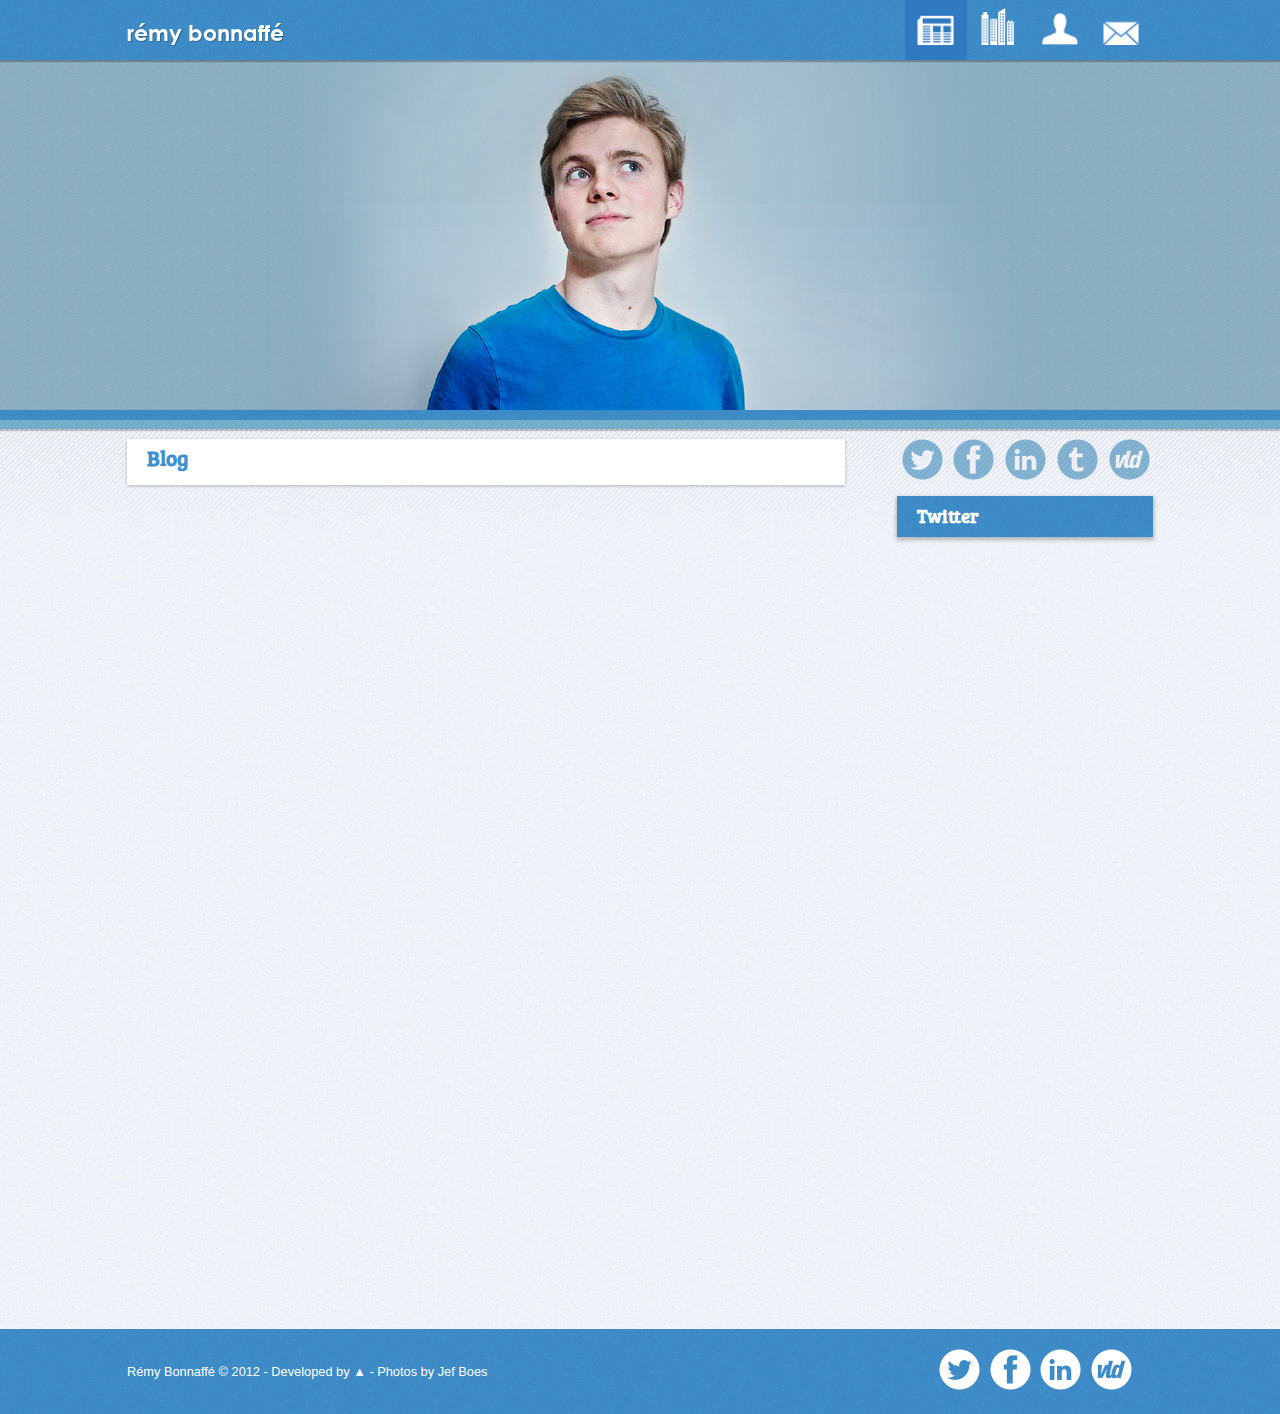
<file: index.html>
<!doctype html>
<!--[if lt IE 7]> <html class="no-js lt-ie9 lt-ie8 lt-ie7" lang="en"> <![endif]-->
<!--[if IE 7]>    <html class="no-js lt-ie9 lt-ie8" lang="en"> <![endif]-->
<!--[if IE 8]>    <html class="no-js lt-ie9" lang="en"> <![endif]-->
<!--[if gt IE 8]><!--> <html class="no-js" lang="en"> <!--<![endif]-->
	<head>
		<meta charset="utf-8">
		<title>Rémy Bonnaffé</title>
		<meta name="description" content="">
		<meta name="author" content="">
		<meta name="viewport" content="width=device-width, initial-scale=1.0, maximum-scale=1.0">
		<link rel="stylesheet" href="css/style.css">
		<script src="js/libs/modernizr-2.5.3.min.js"></script>
	</head>
	<body>
	<!--[if lt IE 7]><p class=chromeframe>Your browser is <em>ancient!</em> <a href="http://browsehappy.com/">Upgrade to a different browser</a> or <a href="http://www.google.com/chromeframe/?redirect=true">install Google Chrome Frame</a> to experience this site.</p><![endif]-->
		<div class="header-container">
			<header>
				<h1 class="title"><a href="index.html">rémy bonnaffé</a></h1>
				<nav>
					<ul>
						<li class="active"><a id="a" option="Home" href="index.html"></a></li>
						<li><a id="b" option="Gemeenteraadsverkiezing" href="gemeenteraadsverkiezing/index.html"></a></li>
						<li><a id="c" option="Over mij" href="overmij/index.html"></a></li>
						<li><a id="d" option="Contact" href="contact/index.html"></a></li>
					</ul>
				</nav>
			</header>
		</div>
		<div id="picture">
			<img src="img/frontpagepic.png" alt="photo">
		</div>
		<div id="stroke"></div>
		<div id="main-container">
			<div class="wrapper home">
				<div id="main" class="clearfix">
					<article>
						<h2>Blog</h2>
						<div id="tumblr">
							<script type="text/javascript" src="http://rbonnaffe.tumblr.com/js?num=100"></script>
						</div>
					</article>
				</div>
				<aside>
					<ul>
						<li><a href="https://twitter.com/#!/remybonnaffe"></a></li>
						<li><a href="https://www.facebook.com/remy.bonnaffe"></a></li>
						<li><a href="http://www.linkedin.com/pub/r%C3%A9my-bonnaff%C3%A9/33/a82/552"></a></li>
						<li><a href="http://remybonnaffe.tumblr.com"></a></li>
						<li><a href="http://www.openvld.be"></a></li>
					</ul>
					<section id="feed">
						<h3>Twitter</h3>
						<div id="tweets"></div>
					</section>
				</aside>
			</div>
		</div>
		<div id="footer-container">
			<footer class="wrapper">
				<p>Rémy Bonnaffé &copy; 2012 - Developed by <a href="http://integralstudios.be">▲</a> - Photos by <a href="http://www.jefboesphotography.be">Jef Boes</a></p>
				<ul id="social-icons">
					<li><a href="https://twitter.com/#!/remybonnaffe"></a></li>
					<li><a href="https://www.facebook.com/remy.bonnaffe"></a></li>
					<li><a href="http://www.linkedin.com/pub/r%C3%A9my-bonnaff%C3%A9/33/a82/552"></a></li>
					<li><a href="http://www.openvld.be"></a></li>
				</ul>
			</footer>
		</div>
	<script src="//ajax.googleapis.com/ajax/libs/jquery/1.7.2/jquery.min.js"></script>
	<script>window.jQuery || document.write('<script src="js/libs/jquery-1.7.2.min.js"><\/script>')</script>
	<script src="js/script.js"></script>
	<script>
		var _gaq=[['_setAccount','UA-31216959-1'],['_trackPageview']];
		(function(d,t){var g=d.createElement(t),s=d.getElementsByTagName(t)[0];
		g.src=('https:'==location.protocol?'//ssl':'//www')+'.google-analytics.com/ga.js';
		s.parentNode.insertBefore(g,s)}(document,'script'));
	</script>
	</body>
</html>
</file>
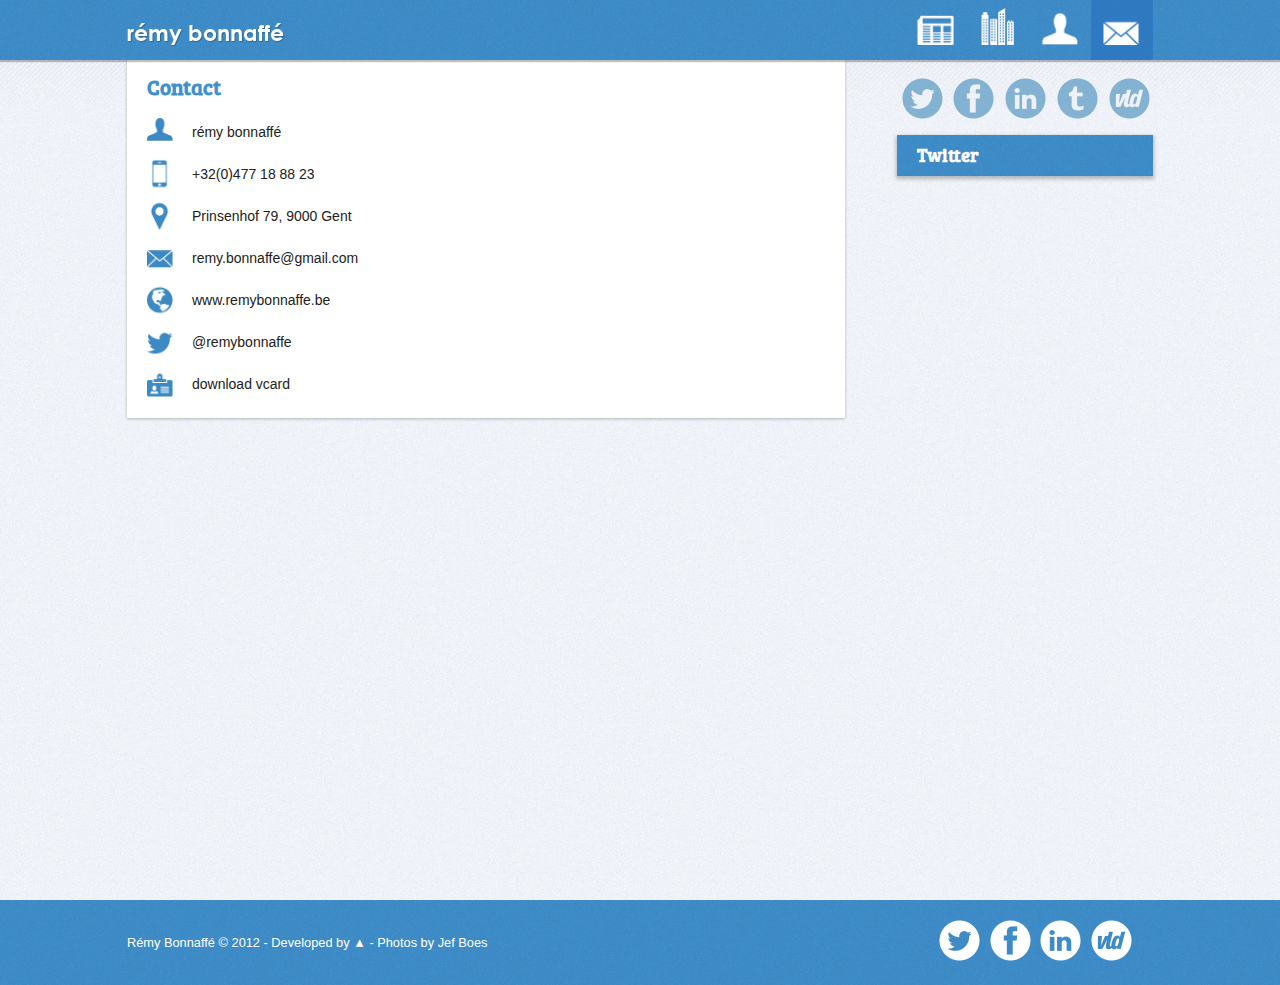
<file: contact/index.html>
<!doctype html>
<!--[if lt IE 7]> <html class="no-js lt-ie9 lt-ie8 lt-ie7" lang="en"> <![endif]-->
<!--[if IE 7]>    <html class="no-js lt-ie9 lt-ie8" lang="en"> <![endif]-->
<!--[if IE 8]>    <html class="no-js lt-ie9" lang="en"> <![endif]-->
<!--[if gt IE 8]><!--> <html class="no-js" lang="en"> <!--<![endif]-->
	<head>
		<meta charset="utf-8">
		<title>Rémy Bonnaffé</title>
		<meta name="description" content="">
		<meta name="author" content="">
		<meta name="viewport" content="width=device-width, initial-scale=1.0, maximum-scale=1.0">
		<link rel="stylesheet" href="../css/style.css">
		<script src="../js/libs/modernizr-2.5.3.min.js"></script>
	</head>
	<body>
	<!--[if lt IE 7]><p class=chromeframe>Your browser is <em>ancient!</em> <a href="http://browsehappy.com/">Upgrade to a different browser</a> or <a href="http://www.google.com/chromeframe/?redirect=true">install Google Chrome Frame</a> to experience this site.</p><![endif]-->	
		<div class="header-container">
			<header>
				<h1 class="title"><a href="../index.html">rémy bonnaffé</a></h1>
				<nav>
					<ul>
						<li><a id="a" option="Home" href="../index.html"></a></li>
						<li><a id="b" option="Gemeenteraadsverkiezing" href="../gemeenteraadsverkiezing/index.html"></a></li>
						<li><a id="c" option="Over mij" href="../overmij/index.html"></a></li>
						<li class="active"><a id="d" option="Contact" href="../contact/index.html"></a></li>
					</ul>
				</nav>
			</header>
		</div>
		<div id="main-container">
			<div class="wrapper contact">
				<div id="main" class="clearfix">
					<article>
						<h2>Contact</h2>
						<p>rémy bonnaffé <span>this is awsome</span></p>
						<p>+32(0)477 18 88 23</p>
						<p><a href="http://goo.gl/maps/mhvk">Prinsenhof 79, 9000 Gent</a></p>
						<p><a href="#" onclick="this.href='mailto:'+ this.innerHTML.split('').reverse().join('')" style="unicode-bidi:bidi-override; direction: rtl;">moc.liamg@effannob.ymer</a>&#x200E;</p>
						<p><a href="http://www.remybonnaffe.be">www.remybonnaffe.be</a></p>
						<p><a href="https://twitter.com/remybonnaffe/">@remybonnaffe</a></p>
						<p><a href="../data/vcard.vcf">download vcard</a></p>
					</article>
				</div>
				<aside>
					<ul>
						<li><a href="https://twitter.com/#!/remybonnaffe"></a></li>
						<li><a href="https://www.facebook.com/remy.bonnaffe"></a></li>
						<li><a href="http://www.linkedin.com/pub/r%C3%A9my-bonnaff%C3%A9/33/a82/552"></a></li>
						<li><a href="http://remybonnaffe.tumblr.com"></a></li>
						<li><a href="http://www.openvld.be"></a></li>
					</ul>
					<section id="feed">
						<h3>Twitter</h3>
						<div id="tweets"></div>
					</section>
				</aside>
			</div>
		</div>
		<div id="footer-container">
			<footer class="wrapper">
				<p>Rémy Bonnaffé &copy; 2012 - Developed by <a href="http://integralstudios.be">▲</a> - Photos by <a href="http://www.jefboesphotography.be">Jef Boes</a></p>
				<ul id="social-icons">
					<li><a href="https://twitter.com/#!/remybonnaffe"></a></li>
					<li><a href="https://www.facebook.com/remy.bonnaffe"></a></li>
					<li><a href="http://www.linkedin.com/pub/r%C3%A9my-bonnaff%C3%A9/33/a82/552"></a></li>
					<li><a href="http://www.openvld.be"></a></li>
				</ul>
			</footer>
		</div>
	<script src="//ajax.googleapis.com/ajax/libs/jquery/1.7.2/jquery.min.js"></script>
	<script>window.jQuery || document.write('<script src="../js/libs/jquery-1.7.2.min.js"><\/script>')</script>
	<script src="../js/script.js"></script>
	<script>
		var _gaq=[['_setAccount','UA-31216959-1'],['_trackPageview']];
		(function(d,t){var g=d.createElement(t),s=d.getElementsByTagName(t)[0];
		g.src=('https:'==location.protocol?'//ssl':'//www')+'.google-analytics.com/ga.js';
		s.parentNode.insertBefore(g,s)}(document,'script'));
	</script>
	</body>
</html>
</file>
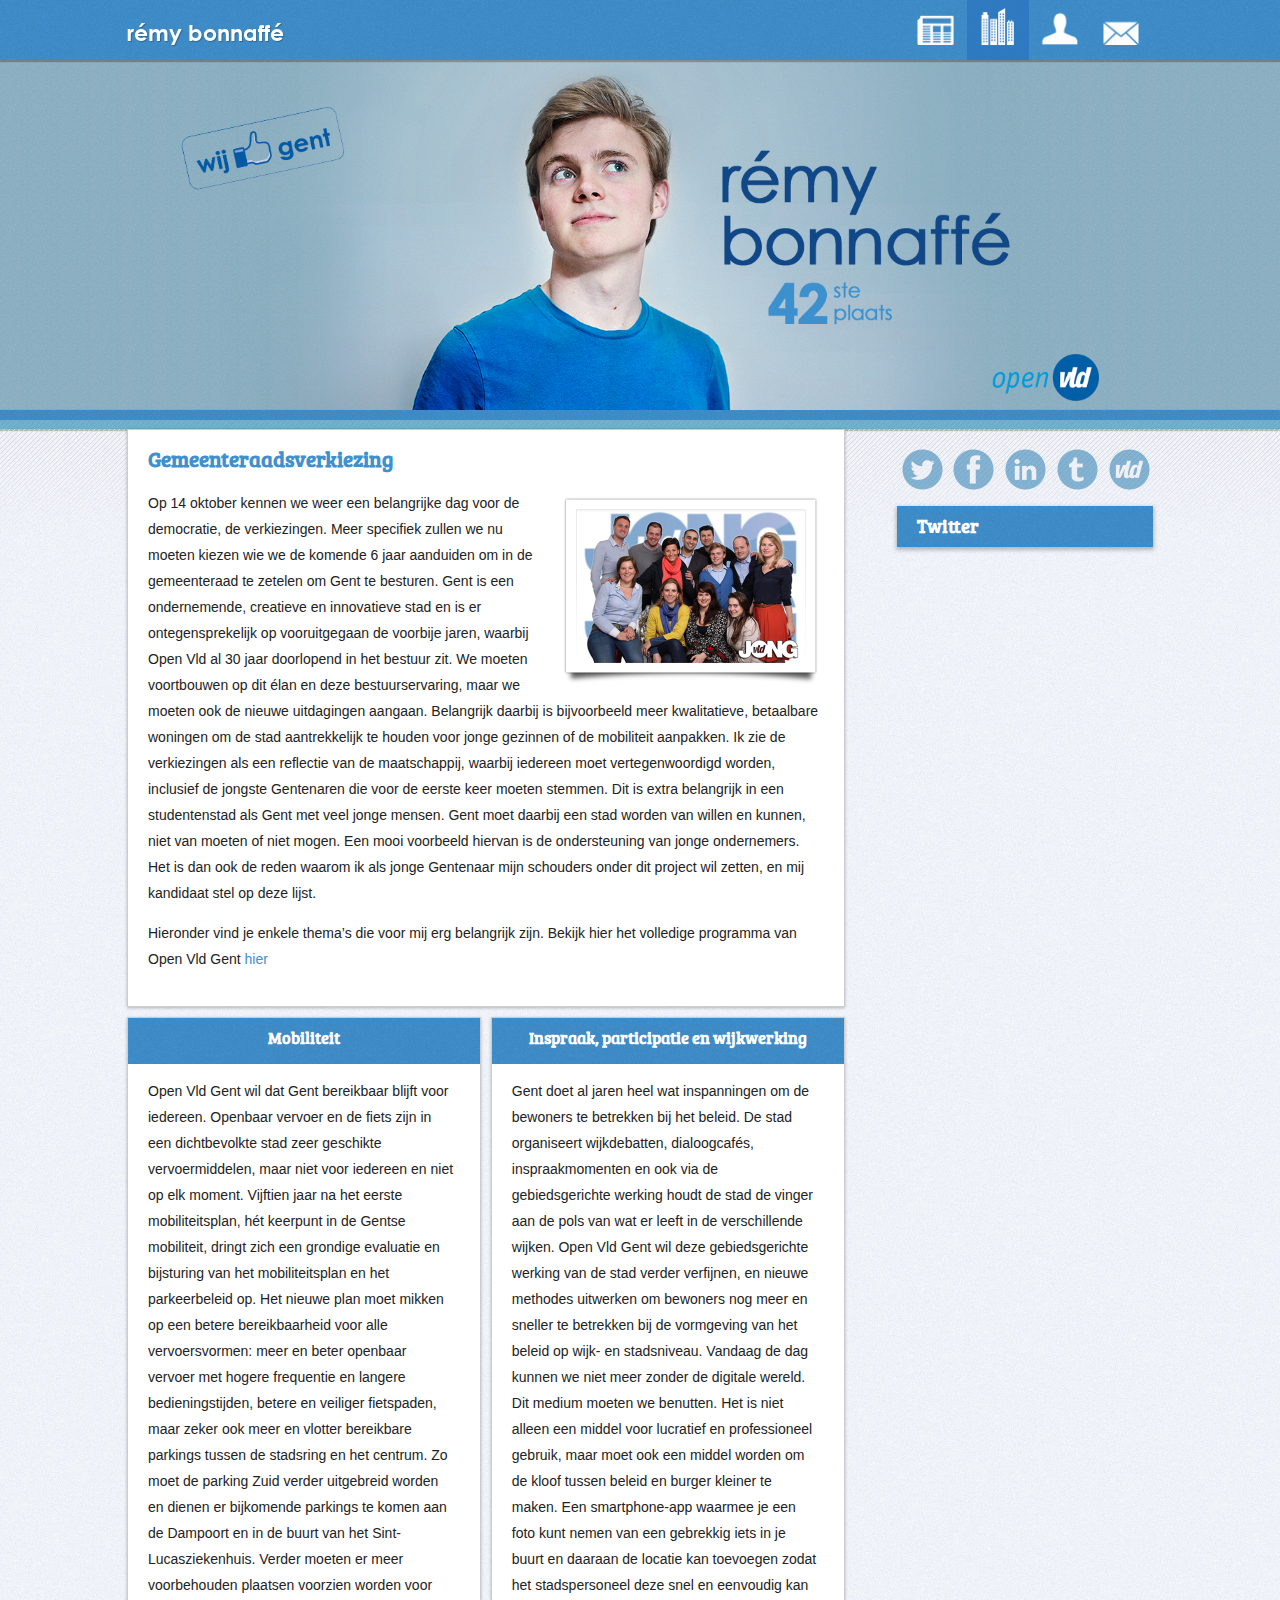
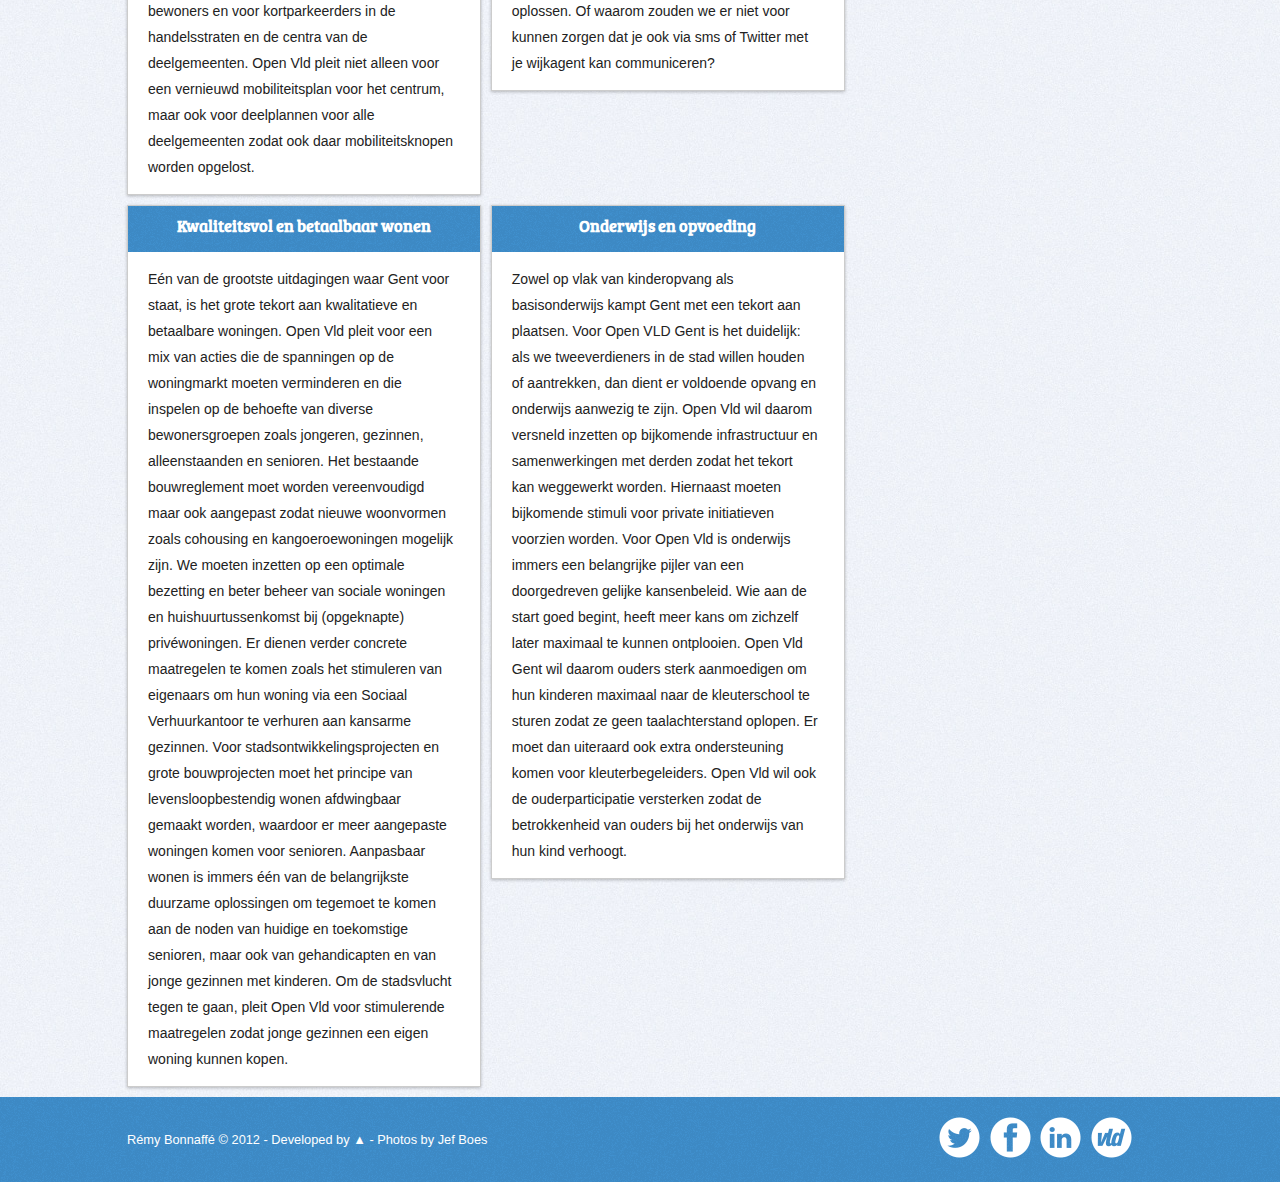
<file: gemeenteraadsverkiezing/index.html>
<!doctype html>
<!--[if lt IE 7]> <html class="no-js lt-ie9 lt-ie8 lt-ie7" lang="en"> <![endif]-->
<!--[if IE 7]>    <html class="no-js lt-ie9 lt-ie8" lang="en"> <![endif]-->
<!--[if IE 8]>    <html class="no-js lt-ie9" lang="en"> <![endif]-->
<!--[if gt IE 8]><!--> <html class="no-js" lang="en"> <!--<![endif]-->
	<head>
		<meta charset="utf-8">
		<title>Rémy Bonnaffé</title>
		<meta name="description" content="">
		<meta name="author" content="">
		<meta name="viewport" content="width=device-width, initial-scale=1.0, maximum-scale=1.0">
		<link rel="stylesheet" href="../css/style.css">
		<script src="../js/libs/modernizr-2.5.3.min.js"></script>
	</head>
	<body>
	<!--[if lt IE 7]><p class=chromeframe>Your browser is <em>ancient!</em> <a href="http://browsehappy.com/">Upgrade to a different browser</a> or <a href="http://www.google.com/chromeframe/?redirect=true">install Google Chrome Frame</a> to experience this site.</p><![endif]-->
		<div class="header-container">
			<header>
				<h1 class="title"><a href="../index.html">rémy bonnaffé</a></h1>
				<nav>
					<ul>
						<li><a id="a" option="Home" href="../index.html"></a></li>
						<li class="active"><a id="b" option="Gemeenteraadsverkiezing" href="../gemeenteraadsverkiezing/index.html"></a></li>
						<li><a id="c" option="Over mij" href="../overmij/index.html"></a></li>
						<li><a id="d" option="Contact" href="../contact/index.html"></a></li>
					</ul>
				</nav>
			</header>
		</div>
		<div id="picture">
			<img src="../img/kandidaat.png" alt="photo">
		</div>
		<div id="stroke"></div>
		<div id="main-container">
			<div class="wrapper gemeenteraadsverkiezing">
				<div id="main" class="clearfix">
					<article>
						<h2>Gemeenteraadsverkiezing</h2>
						<img id="jongvld" src="../img/jongvld@2x.png" alt="" />
						<p>Op 14 oktober kennen we weer een belangrijke dag voor de democratie, de verkiezingen. Meer specifiek zullen we nu moeten kiezen wie we de komende 6 jaar aanduiden om in de gemeenteraad te zetelen om Gent te besturen.
						Gent is een ondernemende, creatieve en innovatieve stad en is er ontegensprekelijk op vooruitgegaan de voorbije jaren, waarbij Open Vld al 30 jaar doorlopend in het bestuur zit. We moeten voortbouwen op dit élan en deze bestuurservaring, maar we moeten ook de nieuwe uitdagingen aangaan. Belangrijk daarbij is bijvoorbeeld meer kwalitatieve, betaalbare woningen om de stad aantrekkelijk te houden voor jonge gezinnen of de mobiliteit aanpakken. 
						Ik zie de verkiezingen als een reflectie van de maatschappij, waarbij iedereen moet vertegenwoordigd worden, inclusief de jongste Gentenaren die voor de eerste keer moeten stemmen. Dit is extra belangrijk in een studentenstad als Gent met veel jonge mensen. Gent moet daarbij een stad worden van willen en kunnen, niet van moeten of niet mogen. Een mooi voorbeeld hiervan is de ondersteuning van jonge ondernemers. Het is dan ook de reden waarom ik als jonge Gentenaar mijn schouders onder dit project wil zetten, en mij kandidaat stel op deze lijst.</p>
						<p>Hieronder vind je enkele thema’s die voor mij erg belangrijk zijn. Bekijk hier het volledige programma van Open Vld Gent <a href="http://ikduimgent.be/programma.pdf">hier</a></p>
					</article>
					<article class="barak" id="mobiliteit">
						<h3>Mobiliteit</h3>
						<p>Open Vld Gent wil dat Gent bereikbaar blijft voor iedereen. Openbaar vervoer en de fiets zijn in een dichtbevolkte stad zeer geschikte vervoermiddelen, maar niet voor iedereen en niet op elk moment. Vijftien jaar na het eerste mobiliteitsplan, hét keerpunt in de Gentse mobiliteit, dringt zich een grondige evaluatie en bijsturing van het mobiliteitsplan en het parkeerbeleid op.
						Het nieuwe plan moet mikken op een betere bereikbaarheid voor alle vervoersvormen: meer en beter openbaar vervoer met hogere frequentie en langere bedieningstijden, betere en veiliger fietspaden, maar zeker ook meer en vlotter bereikbare parkings tussen de stadsring en het centrum. Zo moet de parking Zuid verder uitgebreid worden en dienen er bijkomende parkings te komen aan de Dampoort en in de buurt van het Sint-Lucasziekenhuis.
						Verder moeten er meer voorbehouden plaatsen voorzien worden voor bewoners en voor kortparkeerders in de handelsstraten en de centra van de deelgemeenten. Open Vld pleit niet alleen voor een vernieuwd mobiliteitsplan voor het centrum, maar ook voor deelplannen voor alle deelgemeenten zodat ook daar mobiliteitsknopen worden opgelost.</p>
					</article>
					<article class="barak" id="participatie">
						<h3>Inspraak, participatie en wijkwerking</h3>
						<p>Gent doet al jaren heel wat inspanningen om de bewoners te betrekken bij het beleid. De stad organiseert wijkdebatten, dialoogcafés, inspraakmomenten en ook via de gebiedsgerichte werking houdt de stad de vinger aan de pols van wat er leeft in de verschillende wijken. Open Vld Gent wil deze gebiedsgerichte werking van de stad verder verfijnen, en nieuwe methodes uitwerken om bewoners nog meer en sneller te betrekken bij de vormgeving van het beleid op wijk- en stadsniveau. 
						Vandaag de dag kunnen we niet meer zonder de digitale wereld. Dit medium moeten we benutten. Het is niet alleen een middel voor lucratief en professioneel gebruik, maar moet ook een middel worden om de kloof tussen beleid en burger kleiner te maken. Een smartphone-app waarmee je een foto kunt nemen van een gebrekkig iets in je buurt en daaraan de locatie kan toevoegen zodat het stadspersoneel deze snel en eenvoudig kan oplossen. Of waarom zouden we er niet voor kunnen zorgen dat je ook via sms of Twitter met je wijkagent kan communiceren?</p>
					</article>
					<article class="barak" id="wonen">
						<h3>Kwaliteitsvol en betaalbaar wonen</h3>
						<p>Eén van de grootste uitdagingen waar Gent voor staat, is het grote tekort aan kwalitatieve en betaalbare woningen. Open Vld pleit voor een mix van acties die de spanningen op de woningmarkt moeten verminderen en die inspelen op de behoefte van diverse bewonersgroepen zoals jongeren, gezinnen, alleenstaanden en senioren.
						Het bestaande bouwreglement moet worden vereenvoudigd maar ook aangepast zodat nieuwe woonvormen zoals cohousing en kangoeroewoningen mogelijk zijn. We moeten inzetten op een optimale bezetting en beter beheer van sociale woningen en huishuurtussenkomst bij (opgeknapte) privéwoningen. Er dienen verder concrete maatregelen te komen zoals het stimuleren van eigenaars om hun woning via een Sociaal Verhuurkantoor te verhuren aan kansarme gezinnen.
						Voor stadsontwikkelingsprojecten en grote bouwprojecten moet het principe van levensloopbestendig wonen afdwingbaar gemaakt worden, waardoor er meer aangepaste woningen komen voor senioren. Aanpasbaar wonen is immers één van de belangrijkste duurzame oplossingen om tegemoet te komen aan de noden van huidige en toekomstige senioren, maar ook van gehandicapten en van jonge gezinnen met kinderen. Om de stadsvlucht tegen te gaan, pleit Open Vld voor stimulerende maatregelen zodat jonge gezinnen een eigen woning kunnen kopen.</p>
					</article>
					<article class="barak" id="opvoeding">
						<h3>Onderwijs en opvoeding</h3>
						<p>Zowel op vlak van kinderopvang als basisonderwijs kampt Gent met een tekort aan plaatsen. Voor Open VLD Gent is het duidelijk: als we tweeverdieners in de stad willen houden of aantrekken, dan dient er voldoende opvang en onderwijs aanwezig te zijn. Open Vld wil daarom versneld inzetten op bijkomende infrastructuur en samenwerkingen met derden zodat het tekort kan weggewerkt worden. Hiernaast moeten bijkomende stimuli voor private initiatieven voorzien worden. Voor Open Vld is onderwijs immers een belangrijke pijler van een doorgedreven gelijke kansenbeleid. Wie aan de start goed begint, heeft meer kans om zichzelf later maximaal te kunnen ontplooien. Open Vld Gent wil daarom ouders sterk aanmoedigen om hun kinderen maximaal naar de kleuterschool te sturen zodat ze geen taalachterstand oplopen. Er moet dan uiteraard ook extra ondersteuning komen voor kleuterbegeleiders. Open Vld wil ook de ouderparticipatie versterken zodat de betrokkenheid van ouders bij het onderwijs van hun kind verhoogt.</p>
					</article>
				</div>
				<aside>
					<ul>
						<li><a href="https://twitter.com/#!/remybonnaffe"></a></li>
						<li><a href="https://www.facebook.com/remy.bonnaffe"></a></li>
						<li><a href="http://www.linkedin.com/pub/r%C3%A9my-bonnaff%C3%A9/33/a82/552"></a></li>
						<li><a href="http://remybonnaffe.tumblr.com"></a></li>
						<li><a href="http://www.openvld.be"></a></li>
					</ul>
					<section id="feed">
						<h3>Twitter</h3>
						<div id="tweets"></div>
					</section>
				</aside>
			</div>
		</div>
		<div id="footer-container">
			<footer class="wrapper">
				<p>Rémy Bonnaffé &copy; 2012 - Developed by <a href="http://integralstudios.be">▲</a> - Photos by <a href="http://www.jefboesphotography.be">Jef Boes</a></p>
				<ul id="social-icons">
					<li><a href="https://twitter.com/#!/remybonnaffe"></a></li>
					<li><a href="https://www.facebook.com/remy.bonnaffe"></a></li>
					<li><a href="http://www.linkedin.com/pub/r%C3%A9my-bonnaff%C3%A9/33/a82/552"></a></li>
					<li><a href="http://www.openvld.be"></a></li>
				</ul>
			</footer>
		</div>
	<script src="//ajax.googleapis.com/ajax/libs/jquery/1.7.2/jquery.min.js"></script>
	<script>window.jQuery || document.write('<script src="../js/libs/jquery-1.7.2.min.js"><\/script>')</script>
	<script src="../js/script.js"></script>
	<script>
		var _gaq=[['_setAccount','UA-31216959-1'],['_trackPageview']];
		(function(d,t){var g=d.createElement(t),s=d.getElementsByTagName(t)[0];
		g.src=('https:'==location.protocol?'//ssl':'//www')+'.google-analytics.com/ga.js';
		s.parentNode.insertBefore(g,s)}(document,'script'));
	</script>
	</body>
</html>
</file>
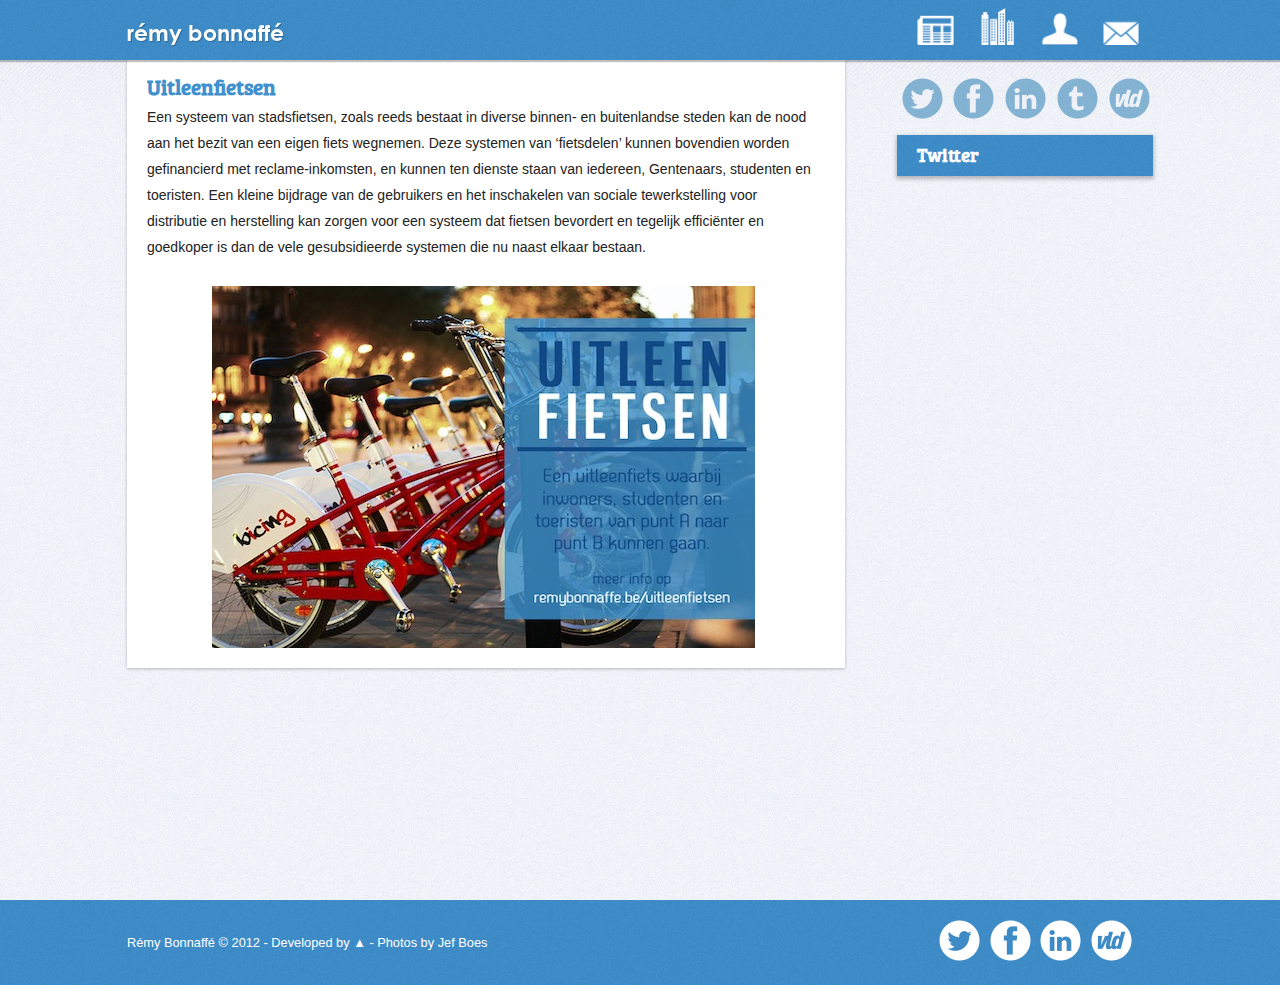
<file: uitleenfietsen/index.html>
<!doctype html>
<!--[if lt IE 7]> <html class="no-js lt-ie9 lt-ie8 lt-ie7" lang="en"> <![endif]-->
<!--[if IE 7]>    <html class="no-js lt-ie9 lt-ie8" lang="en"> <![endif]-->
<!--[if IE 8]>    <html class="no-js lt-ie9" lang="en"> <![endif]-->
<!--[if gt IE 8]><!--> <html class="no-js" lang="en"> <!--<![endif]-->
	<head>
		<meta charset="utf-8">
		<title>Rémy Bonnaffé</title>
		<meta name="description" content="">
		<meta name="author" content="">
		<meta name="viewport" content="width=device-width, initial-scale=1.0, maximum-scale=1.0">
		<link rel="stylesheet" href="../css/style.css">
		<script src="../js/libs/modernizr-2.5.3.min.js"></script>
	</head>
	<body>
	<!--[if lt IE 7]><p class=chromeframe>Your browser is <em>ancient!</em> <a href="http://browsehappy.com/">Upgrade to a different browser</a> or <a href="http://www.google.com/chromeframe/?redirect=true">install Google Chrome Frame</a> to experience this site.</p><![endif]-->	
		<div class="header-container">
			<header>
				<h1 class="title"><a href="../index.html">rémy bonnaffé</a></h1>
				<nav>
					<ul>
						<li><a id="a" option="Home" href="../index.html"></a></li>
						<li><a id="b" option="Gemeenteraadsverkiezing" href="../gemeenteraadsverkiezing/index.html"></a></li>
						<li><a id="c" option="Over mij" href="../overmij/index.html"></a></li>
						<li><a id="d" option="Contact" href="../contact/index.html"></a></li>
					</ul>
				</nav>
			</header>
		</div>
		<div id="main-container">
			<div class="wrapper contact">
				<div id="main" class="clearfix">
					<article>
						<h2>Uitleenfietsen</h2>
						
						Een systeem van stadsfietsen, zoals reeds bestaat in diverse binnen- en buitenlandse steden kan de nood aan het bezit van een eigen fiets wegnemen. Deze systemen van ‘fietsdelen’ kunnen bovendien worden gefinancierd met reclame-inkomsten, en kunnen ten dienste staan van iedereen, Gentenaars, studenten en toeristen. Een kleine bijdrage van de gebruikers en het inschakelen van sociale tewerkstelling voor distributie en herstelling kan zorgen voor een systeem dat fietsen bevordert en tegelijk efficiënter en goedkoper is dan de vele gesubsidieerde systemen die nu naast elkaar bestaan. &nbsp;&nbsp;&nbsp;&nbsp;&nbsp;&nbsp;&nbsp;&nbsp;&nbsp;&nbsp;&nbsp;&nbsp;&nbsp;&nbsp;&nbsp;&nbsp;&nbsp;&nbsp;&nbsp;&nbsp;&nbsp;&nbsp;&nbsp;&nbsp;&nbsp;&nbsp;&nbsp;&nbsp;&nbsp;&nbsp;&nbsp;&nbsp;&nbsp;&nbsp;&nbsp;&nbsp;&nbsp;&nbsp;&nbsp;&nbsp;&nbsp;&nbsp;&nbsp;&nbsp;&nbsp;&nbsp;&nbsp;&nbsp;&nbsp;&nbsp;&nbsp;&nbsp;&nbsp;&nbsp;&nbsp;&nbsp;&nbsp;&nbsp;&nbsp;&nbsp;&nbsp;&nbsp;&nbsp;&nbsp;&nbsp;&nbsp;&nbsp;&nbsp;&nbsp;&nbsp;&nbsp;&nbsp;
						
						<center><img src="uitleenfietsen.jpg" alt="uitleenfietsen"></center>
						
					</article>
				</div>
				<aside>
					<ul>
						<li><a href="https://twitter.com/#!/remybonnaffe"></a></li>
						<li><a href="https://www.facebook.com/remy.bonnaffe"></a></li>
						<li><a href="http://www.linkedin.com/pub/r%C3%A9my-bonnaff%C3%A9/33/a82/552"></a></li>
						<li><a href="http://remybonnaffe.tumblr.com"></a></li>
						<li><a href="http://www.openvld.be"></a></li>
					</ul>
					<section id="feed">
						<h3>Twitter</h3>
						<div id="tweets"></div>
					</section>
				</aside>
			</div>
		</div>
		<div id="footer-container">
			<footer class="wrapper">
				<p>Rémy Bonnaffé &copy; 2012 - Developed by <a href="http://integralstudios.be">▲</a> - Photos by <a href="http://www.jefboesphotography.be">Jef Boes</a></p>
				<ul id="social-icons">
					<li><a href="https://twitter.com/#!/remybonnaffe"></a></li>
					<li><a href="https://www.facebook.com/remy.bonnaffe"></a></li>
					<li><a href="http://www.linkedin.com/pub/r%C3%A9my-bonnaff%C3%A9/33/a82/552"></a></li>
					<li><a href="http://www.openvld.be"></a></li>
				</ul>
			</footer>
		</div>
	<script src="//ajax.googleapis.com/ajax/libs/jquery/1.7.2/jquery.min.js"></script>
	<script>window.jQuery || document.write('<script src="../js/libs/jquery-1.7.2.min.js"><\/script>')</script>
	<script src="../js/script.js"></script>
	<script>
		var _gaq=[['_setAccount','UA-31216959-1'],['_trackPageview']];
		(function(d,t){var g=d.createElement(t),s=d.getElementsByTagName(t)[0];
		g.src=('https:'==location.protocol?'//ssl':'//www')+'.google-analytics.com/ga.js';
		s.parentNode.insertBefore(g,s)}(document,'script'));
	</script>
	</body>
</html>
</file>
<file: css/style.css>
article,aside,details,figcaption,figure,footer,header,hgroup,nav,section{display:block}audio,canvas,video{display:inline-block;*display:inline;*zoom:1}audio:not([controls]){display:none}[hidden]{display:none}html{font-size:100%;-webkit-text-size-adjust:100%;-ms-text-size-adjust:100%}html,button,input,select,textarea{font-family:sans-serif;color:#222}body{margin:0;font-size:1em;line-height:1.4}::-moz-selection{background:#DDD;color:#000;text-shadow:none}::selection{background:#DDD;color:#000;text-shadow:none}a{color:#00e}a:visited{color:#551a8b}a:hover{color:#06e}a:focus{outline:thin dotted}a:hover,a:active{outline:0}abbr[title]{border-bottom:1px dotted}b,strong{font-weight:bold}blockquote{margin:1em 40px}dfn{font-style:italic}hr{display:block;height:1px;border:0;border-top:1px solid #ccc;margin:1em 0;padding:0}ins{background:#ff9;color:#000;text-decoration:none}mark{background:#ff0;color:#000;font-style:italic;font-weight:bold}pre,code,kbd,samp{font-family:monospace, serif;_font-family:'courier new', monospace;font-size:1em}pre{white-space:pre;white-space:pre-wrap;word-wrap:break-word}q{quotes:none}q:before,q:after{content:"";content:none}small{font-size:85%}sub,sup{font-size:75%;line-height:0;position:relative;vertical-align:baseline}sup{top:-0.5em}sub{bottom:-0.25em}ul,ol{margin:1em 0;padding:0 0 0 40px}dd{margin:0 0 0 40px}nav ul,nav ol{list-style:none;list-style-image:none;margin:0;padding:0}img{border:0;-ms-interpolation-mode:bicubic;vertical-align:middle}svg:not(:root){overflow:hidden}figure{margin:0}form{margin:0}fieldset{border:0;margin:0;padding:0}label{cursor:pointer}legend{border:0;*margin-left:-7px;padding:0;white-space:normal}button,input,select,textarea{font-size:100%;margin:0;vertical-align:baseline;*vertical-align:middle}button,input{line-height:normal}button,input[type="button"],input[type="reset"],input[type="submit"]{cursor:pointer;-webkit-appearance:button;*overflow:visible}button[disabled],input[disabled]{cursor:default}input[type="checkbox"],input[type="radio"]{box-sizing:border-box;padding:0;*width:13px;*height:13px}input[type="search"]{-webkit-appearance:textfield;-moz-box-sizing:content-box;-webkit-box-sizing:content-box;box-sizing:content-box}input[type="search"]::-webkit-search-decoration,input[type="search"]::-webkit-search-cancel-button{-webkit-appearance:none}button::-moz-focus-inner,input::-moz-focus-inner{border:0;padding:0}textarea{overflow:auto;vertical-align:top;resize:vertical}input:invalid,textarea:invalid{background-color:#f0dddd}table{border-collapse:collapse;border-spacing:0}td{vertical-align:top}.chromeframe{margin:0.2em 0;background:#ccc;color:black;padding:0.2em 0}@font-face{font-family:BreeSerif;src:url(../fonts/BreeSerif_Reg.otf)}@font-face{font-family:Century_Gothic_Bold;src:url(../fonts/Century_Gothic_Bold.ttf) format("truetype")}html{height:100%}body{font:16px/26px Helvetica,Helvetica Neue,Arial;background:url("../img/bg.png");height:100%;position:relative;cursor:default}.active{background-color:rgba(40,114,189,0.68)}.header-container,#footer-container{background:url("../img/header.png")}.header-container{width:100%;box-shadow:0px 1px 1px 1px rgba(0,0,0,0.25);height:80px;background:url("../img/header.png");padding-top:5px}.header-container header{width:90%;margin:0 auto}.header-container header .title{margin:0px 0 0 0;color:white;width:100%;display:block;font-family:Century_Gothic_Bold;text-shadow:1px 1px 1px rgba(0,0,0,0.25);font-size:20px}.header-container header .title a{text-decoration:none;color:white}.header-container header .title a::selection{background:#DDD;color:#FFF;text-shadow:none}.header-container header nav{width:100%;display:block}.header-container header nav ul{display:none}.header-container header nav ul li{float:left;width:62px;height:60px;margin:0px 13px 0 0}.header-container header nav ul li:last-child{margin:0}.header-container header nav ul #a,.header-container header nav ul #b,.header-container header nav ul #c,.header-container header nav ul #d{display:block;width:62px;height:60px;background-size:220px;-webkit-tap-highlight-color:rgba(0,0,0,0);background-image:url("../img/navigation@2x.png");background-repeat:no-repeat}.header-container header nav ul #a:hover,.header-container header nav ul #a:visited,.header-container header nav ul #b:hover,.header-container header nav ul #b:visited,.header-container header nav ul #c:hover,.header-container header nav ul #c:visited,.header-container header nav ul #d:hover,.header-container header nav ul #d:visited{color:white}.header-container header nav ul #a{background-position:12px 8px}.header-container header nav ul #b{background-position:-50px 8px}.header-container header nav ul #c{background-position:-110px 7px}.header-container header nav ul #d{background-position:-172px 8px}.header-container header nav select{margin-top:5px;display:inline-block;font-weight:lighter}#picture{display:none}#main-container{background:url("../img/pattern.png") repeat-x 0 0;display:block}#main-container .wrapper{width:100%}#main-container .wrapper #main{font-family:Century_Gothic, Helvetica;font-weight:lighter;font-size:14px}#main-container .wrapper #main article h2{font-family:BreeSerif;font-size:1.5em;color:#4090ce;margin:0px}#main-container .wrapper #main article h2::selection{background:#DDD;color:#4090ce;text-shadow:none}#main-container .wrapper aside{display:none}#main-container .home #main{background-color:white}#main-container .home #main article h2{padding:10px 20px}#main-container .home #main article #tumblr ol{padding-left:0;margin-top:0}#main-container .home #main article #tumblr ol li.tumblr_post{list-style:none;border-bottom:1px solid #DDD;padding:20px}#main-container .home #main article #tumblr ol li.tumblr_post:first-child{padding-top:0}#main-container .home #main article #tumblr ol li.tumblr_post:last-child{border-bottom:none}#main-container .home #main article #tumblr ol p{margin-top:0}#main-container .home #main article #tumblr ol .tumblr_body ol{margin-left:20px}#main-container .home #main article #tumblr ol .tumblr_body p strong em{font-style:normal;color:#4090CE}#main-container .home #main article #tumblr ol .tumblr_body p:last-child{margin-bottom:0}#main-container .home #main article #tumblr ol .tumblr_body img{width:100%}#main-container .home #main article #tumblr ol .tumblr_title{margin-top:0px;font-family:BreeSerif;font-size:1.5em;color:#4090ce;margin-bottom:5px}#main-container .home #main article #tumblr ol .tumblr_title::selection{background:#DDD;color:#4090ce;text-shadow:none}#main-container .home #main article #tumblr ol .tumblr_video{margin:0 0 10px 0}#main-container .home #main article #tumblr ol .tumblr_video iframe{display:block;margin:0 auto;width:100%}#main-container .home #main article #tumblr ol .tumblr_caption p{font-style:italic;margin-bottom:0}#main-container .home #main article #tumblr ol .tumblr_source{font-style:italic}#main-container .home #main article #tumblr ol .tumblr_source:before{content:"-"}#main-container .gemeenteraadsverkiezing #main article{padding:20px 25px 20px 20px;background-color:white}#main-container .gemeenteraadsverkiezing #main article a{color:#4090ce;text-decoration:none}#main-container .gemeenteraadsverkiezing #main article a:hover{text-decoration:underline}#main-container .gemeenteraadsverkiezing #main article a:visited{color:#4090ce}#main-container .gemeenteraadsverkiezing #main article img{display:none}#main-container .gemeenteraadsverkiezing #main article.barak{padding:0;background-color:white}#main-container .gemeenteraadsverkiezing #main article.barak h3{background:url(../img/header.png);text-align:center;color:white;margin:0;padding:10px 0;font-family:BreeSerif}#main-container .gemeenteraadsverkiezing #main article.barak h3::selection{background:#DDD;color:#FFF;text-shadow:none}#main-container .gemeenteraadsverkiezing #main article.barak p{padding:0 25px 0 20px}#main-container .overmij #main{background-color:white;box-shadow:0px 1px 3px 0px rgba(0,0,0,0.25)}#main-container .overmij #main article{margin:20px 25px 20px 20px}#main-container .overmij #main article img{display:none}#main-container .overmij #main article a{color:#4090ce;text-decoration:none}#main-container .overmij #main article a:hover{text-decoration:underline}#main-container .overmij #main article a:visited{color:#4090ce}#main-container .contact #main{background-color:white;box-shadow:0px 1px 3px 0px rgba(0,0,0,0.25)}#main-container .contact #main article{margin:20px 25px 20px 20px}#main-container .contact #main article p{margin-left:0px;padding-left:45px;background-image:url(../img/contact_sprite@2x.png);background-repeat:no-repeat;background-size:26px;height:28px;line-height:28px}#main-container .contact #main article p a{text-decoration:none;color:#222}#main-container .contact #main article p a:visited{color:#222}#main-container .contact #main article p:nth-child(2){background-position:0 0}#main-container .contact #main article p:nth-child(2) span{display:none}#main-container .contact #main article p:nth-child(2) span:hover{display:block}#main-container .contact #main article p:nth-child(3){background-position:0 -42px}#main-container .contact #main article p:nth-child(4){background-position:0 -88px}#main-container .contact #main article p:nth-child(5){background-position:0 -140px}#main-container .contact #main article p:nth-child(6){background-position:0 -186px}#main-container .contact #main article p:nth-child(7){background-position:0 -232px}#main-container .contact #main article p:nth-child(8){background-position:0 -278px}#footer-container{background:url("../img/header.png");clear:both;position:relative}#footer-container footer{width:90%;margin:0 auto;color:white;padding:0px 0 10px 0px}#footer-container footer p{font-size:.7em;width:100%;text-align:center;display:inline-block;cursor:default}#footer-container footer p::selection{background:#DDD;color:#FFF;text-shadow:none}#footer-container footer p a{color:white;text-decoration:none}#footer-container footer p a::selection{background:#DDD;color:#FFF;text-shadow:none}#footer-container footer #social-icons{text-align:center;padding:0;margin:0}#footer-container footer #social-icons li{list-style:none;display:inline-block;margin-left:5px;padding:0;background-image:url("../img/social_footer.png");background-repeat:no-repeat;background-size:191px;width:41px;height:41px}#footer-container footer #social-icons li:nth-child(1){background-position:0px 0px}#footer-container footer #social-icons li:nth-child(2){background-position:-50px 0px}#footer-container footer #social-icons li:nth-child(3){background-position:-100px 0px}#footer-container footer #social-icons li:nth-child(4){background-position:-150px 0px}#footer-container footer #social-icons li a{width:40px;height:40px;display:block}iframe{width:400px;height:225px}@media (min-width: 321px) and (max-width: 480px){iframe{width:350px;height:195px}.header-container{height:45px}.header-container header{height:40px}.header-container header .title{float:left;width:160px;margin-top:7px}.header-container header nav{height:40px;float:right;width:195px;margin:0 5% 0 0}.header-container header nav ul{display:none}.header-container header nav select{margin-top:5px;display:inline-block}#main-container .home #main article #tumblr ol .tumblr_video{border:1px soli}#main-container .home #main article #tumblr ol .tumblr_video iframe{width:320px}}@media only screen and (min-width: 481px){iframe{width:400px;height:225px}.header-container{position:fixed;height:60px;background:url("../img/header.png");padding-top:0px;z-index:9999}.header-container header .title{float:left;width:42%;font-size:22px;margin:20px 0 0 0;-webkit-transition-property:font-size;-webkit-transition-duration:0.1s;-webkit-transition-timing-function:linear}.header-container header nav{margin:0px;width:248px;float:right}.header-container header nav ul{display:block}.header-container header nav ul li{width:62px;height:60px;margin:0;float:left}.header-container header nav ul li:hover{background-color:rgba(40,114,189,0.68);-webkit-transition-property:color, background;-webkit-transition-duration:0.3s, 0.3s;-webkit-transition-timing-function:linear, ease-in-out}.header-container header nav select{display:none}#main-container .wrapper{width:90%;margin:0 auto;padding-top:58px}#main-container .wrapper #main article #tumblr ol li.tumblr_post{border-bottom:none;margin:10px 0;box-shadow:0px 1px 3px 0px rgba(0,0,0,0.25);background-color:#FFF}#main-container .wrapper #main article #tumblr ol li.tumblr_post:first-child{padding-top:20px}#main-container .wrapper #main article #tumblr ol .tumblr_video iframe{width:320px}#main-container .home #main{background-color:rgba(0,0,0,0)}#main-container .home #main article h2{box-shadow:0px 1px 3px 0px rgba(0,0,0,0.25);background-color:white}#main-container .gemeenteraadsverkiezing #main article{box-shadow:0px 1px 3px 0px rgba(0,0,0,0.25);border:1px solid #ccc;background-color:white;margin-bottom:10px}#main-container .gemeenteraadsverkiezing #main article #verkiezing-tekst{width:45%}#main-container .gemeenteraadsverkiezing #main article #jongvld{display:block;float:right;margin:20px 0 0 15px;width:256px}#main-container .gemeenteraadsverkiezing #main article #postit{margin-bottom:20px}#main-container .gemeenteraadsverkiezing #main article .postit{display:inline-block;width:47%}#main-container .overmij #main article img{display:block;float:left;margin:10px 20px 0 0;width:257px}#footer-container footer p{font-size:0.8em}}@media only screen and (min-width: 768px){iframe{width:445px;height:250px}#header-container{box-shadow:none}#header-container header{position:relative}#header-container header h1{font-size:26px}#header-container nav{width:240px}#picture{display:block;padding:60px 0 0 0;width:100%;height:250px;background:url("../img/pattern-bg.png") repeat 0 0;transition:all .2s linear;-o-transition:all .2s linear;-moz-transition:all .2s linear;-webkit-transition:all .2s linear}#picture img{margin:0 auto;display:block;height:250px}#stroke{display:block;height:19px;background:url("../img/line.png") repeat-x 0 0;box-shadow:0px 1px 1px 1px rgba(0,0,0,0.25)}#main-container{height:100%}#main-container .home{padding-top:0}#main-container .home #main article{margin-top:10px}#main-container .home #main article img{max-width:100%}#main-container .home aside{margin-top:10px}#main-container .gemeenteraadsverkiezing{padding-top:0}#main-container .gemeenteraadsverkiezing aside{margin-top:20px}#main-container .overmij aside{margin-top:20px}#main-container .contact aside{margin-top:20px}#main-container .wrapper #main{width:70%;float:left}#main-container .wrapper aside{display:block;float:right;width:25%}#main-container .wrapper aside ul{margin:0;padding:0;width:100%}#main-container .wrapper aside ul li{display:inline-block;padding:0;margin:0 0 15px 0;background-size:160px;margin-right:-4px;width:25%}#main-container .wrapper aside ul li a{display:block;margin:0 auto;width:41px;height:41px;opacity:0.5;filter:alpha(opacity=50);background-size:241px;background-image:url("../img/social_hover@2x-2.png");background-repeat:no-repeat}#main-container .wrapper aside ul li a:hover{opacity:1;filter:alpha(opacity=100)}#main-container .wrapper aside ul li:nth-child(1){height:34px}#main-container .wrapper aside ul li:nth-child(1) a{background-position:0 0}#main-container .wrapper aside ul li:nth-child(2){height:34px}#main-container .wrapper aside ul li:nth-child(2) a{background-position:-50px 0}#main-container .wrapper aside ul li:nth-child(3){height:34px}#main-container .wrapper aside ul li:nth-child(3) a{background-position:-100px 0}#main-container .wrapper aside ul li:nth-child(4){height:34px}#main-container .wrapper aside ul li:nth-child(4) a{background-position:-150px 0}#main-container .wrapper aside ul li:nth-child(5){display:none;height:34px}#main-container .wrapper aside ul li:nth-child(5) a{background-position:-200px 0}#main-container .wrapper aside section#feed{box-shadow:0px 2px 4px 1px rgba(0,0,0,0.25);background-color:white}#main-container .wrapper aside section#feed h3{background:url("../img/header.png");color:white;padding:10px 0 5px 20px;font-family:BreeSerif;margin:0}#main-container .wrapper aside section#feed h3::selection{background:#DDD;color:#FFF;text-shadow:none}#main-container .wrapper aside section#feed div#tweets{padding:0px}#main-container .wrapper aside section#feed div#tweets article{padding:10px 20px;border-bottom:1px solid #DDD}#main-container .wrapper aside section#feed div#tweets article:last-child{border-bottom:none}#main-container .wrapper aside section#feed div#tweets article p{margin:0}#main-container .wrapper aside section#feed div#tweets article p.date{font-size:10px;color:#DDD;line-height:10px}#main-container .wrapper aside section#feed div#tweets article section p{font-size:12px;line-height:16px;font-weight:lighter;margin-bottom:2px}#main-container .wrapper aside section#feed div#tweets article section a{text-decoration:none;color:#4090ce}#main-container .wrapper aside section#feed div#tweets article section a:hover{text-decoration:underline}#main img{display:inline-block}#footer-container{height:85px}#footer-container footer p{float:left;display:block;margin:0;padding:0;padding-top:30px;width:45%;text-align:left}#footer-container footer #social-icons{float:right;display:inline-block;margin:0;margin-right:20px;padding:0;padding-top:20px;width:200px;vertical-align:middle}}@media only screen and (min-width: 1140px){iframe{width:500px;height:280px}.header-container header{width:1026px}.header-container header padding .title{font-size:26px}#main-container .wrapper{width:1026px}#main-container .wrapper .barak{width:49%;display:inline-block;vertical-align:top}#main-container .wrapper .barak:nth-child(2){margin-right:6px}#main-container .wrapper .barak:nth-child(4){margin-right:6px}#main-container .wrapper aside ul li{width:20%}#main-container .wrapper aside ul li:nth-child(5){display:inline-block}#picture{height:350px}#picture img{height:350px}#footer-container footer{width:1026px}}.ir{display:block;border:0;text-indent:-999em;overflow:hidden;background-color:transparent;background-repeat:no-repeat;text-align:left;direction:ltr;*line-height:0}.ir br{display:none}.hidden{display:none !important;visibility:hidden}.visuallyhidden{border:0;clip:rect(0 0 0 0);height:1px;margin:-1px;overflow:hidden;padding:0;position:absolute;width:1px}.visuallyhidden.focusable:active,.visuallyhidden.focusable:focus{clip:auto;height:auto;margin:0;overflow:visible;position:static;width:auto}.invisible{visibility:hidden}.clearfix:before,.clearfix:after{content:"";display:table}.clearfix:after{clear:both}.clearfix{*zoom:1}@media print{*{background:transparent !important;color:black !important;box-shadow:none !important;text-shadow:none !important;filter:none !important;-ms-filter:none !important}a,a:visited{text-decoration:underline}a[href]:after{content:" (" attr(href) ")"}abbr[title]:after{content:" (" attr(title) ")"}.ir a:after,a[href^="javascript:"]:after,a[href^="#"]:after{content:""}pre,blockquote{border:1px solid #999;page-break-inside:avoid}thead{display:table-header-group}tr,img{page-break-inside:avoid}img{max-width:100% !important}@page{margin:0.5cm}p,h2,h3{orphans:3;widows:3}h2,h3{page-break-after:avoid}}
</file>
